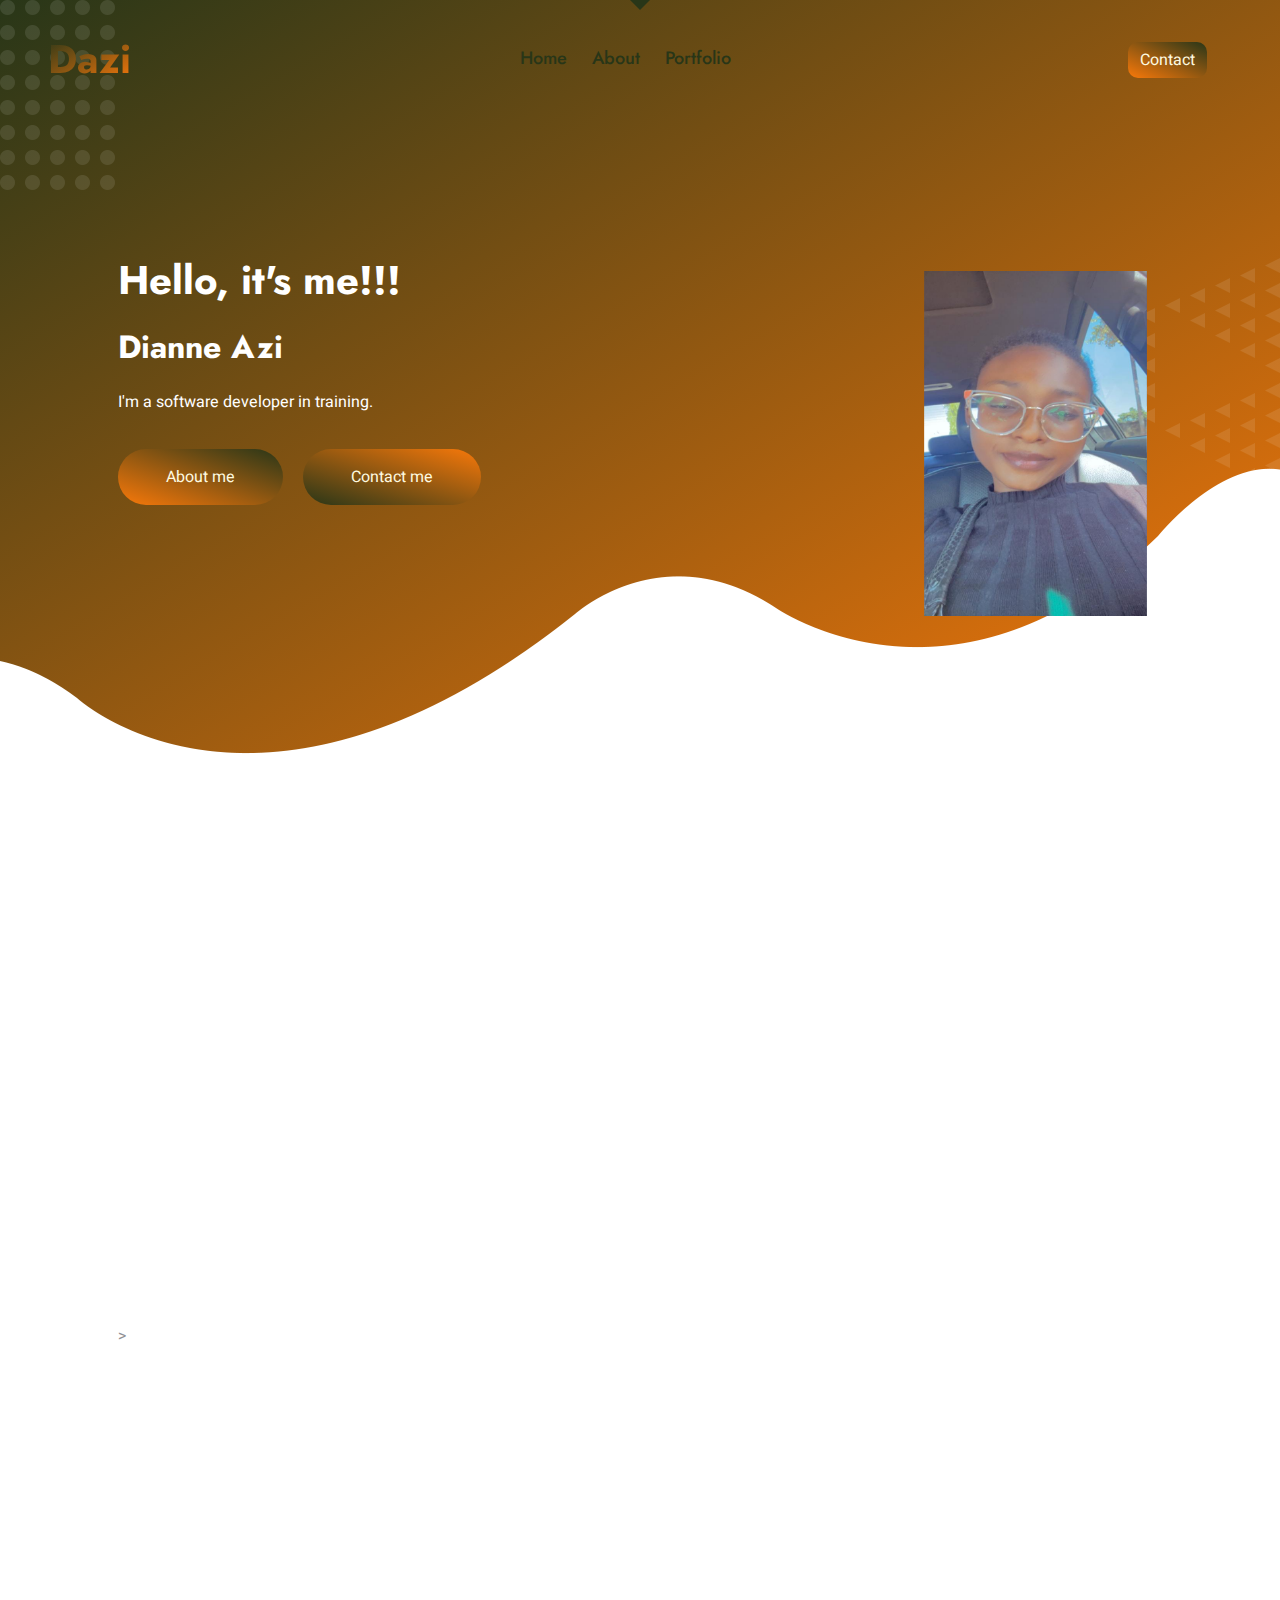
<file: index.html>
<!DOCTYPE html>
<html lang="en">
    <head>
        <meta charset="utf-8" />
        <title>Dazi - Mobile App HTML Template</title>
        <meta name="viewport" content="width=device-width, initial-scale=1.0" name="viewport" />
        <meta content="" name="keywords" />
        <meta content="" name="description" />

        <!-- Favicon -->
        <link href="img/favicon.ico" rel="icon" />

        <!-- Google Web Fonts -->
        <link rel="preconnect" href="https://fonts.googleapis.com" />
        <link rel="preconnect" href="https://fonts.gstatic.com" crossorigin />
        <link
            href="https://fonts.googleapis.com/css2?family=Heebo:wght@400;500&family=Jost:wght@500;600;700&display=swap"
            rel="stylesheet"
        />

        <!-- Icon Font Stylesheet -->
        <link
            href="https://cdnjs.cloudflare.com/ajax/libs/font-awesome/5.10.0/css/all.min.css"
            rel="stylesheet"
        />
        <link
            href="https://cdn.jsdelivr.net/npm/bootstrap-icons@1.4.1/font/bootstrap-icons.css"
            rel="stylesheet"
        />

        <!-- Libraries Stylesheet -->
        <link href="lib/animate/animate.min.css" rel="stylesheet" />
        <link
            href="lib/owlcarousel/assets/owl.carousel.min.css"
            rel="stylesheet"
        />

        <!-- Customized Bootstrap Stylesheet -->
        <link href="css/bootstrap.min.css" rel="stylesheet" />

        <!-- Template Stylesheet -->
        <link href="css/style.css" rel="stylesheet" />
    </head>

    <body data-bs-spy="scroll" data-bs-target=".navbar" data-bs-offset="51">
        <div class="container-xxl bg-white p-0">
            <!-- Spinner Start -->
            <div
                id="spinner"
                class="show bg-white position-fixed translate-middle w-100 vh-100 top-50 start-50 d-flex align-items-center justify-content-center"
            >
                <div
                    class="spinner-grow text-primary"
                    style="width: 3rem; height: 3rem"
                    role="status"
                >
                    <span class="sr-only">Loading...</span>
                </div>
            </div>
            <!-- Spinner End -->

            <!-- Navbar & Hero Start -->
            <div class="container-xxl position-relative p-0" id="home">
                <nav
                    class="navbar navbar-expand-lg navbar-light px-4 px-lg-5 py-3 py-lg-0"
                >
                    <a href="" class="navbar-brand p-0">
                        <h1 class="m-0">Dazi</h1>
                        <!-- <img src="img/logo.png" alt="Logo"> -->
                    </a>
                    <button
                        class="navbar-toggler"
                        type="button"
                        data-bs-toggle="collapse"
                        data-bs-target="#navbarCollapse"
                    >
                        <span class="fa fa-bars"></span>
                    </button>
                    <div class="collapse navbar-collapse" id="navbarCollapse">
                        <div class="navbar-nav mx-auto py-0">
                            <a href="#" class="nav-item nav-link active"
                                >Home</a
                            >
                            <a href="./about.html" class="nav-item nav-link"
                                >About</a
                            >

                            <a href="./portfolio.html" class="nav-item nav-link"
                                >Portfolio</a
                            >
                        </div>
                        <a
                            href="./contact.html"
                            class="btn btn-primary-gradient"
                            >Contact</a
                        >
                    </div>
                </nav>

                <div class="container-xxl bg-primary hero-header">
                    <div class="container px-lg-5">
                        <div class="row g-5">
                            <div class="col-lg-8 text-center text-lg-start">
                                <h1
                                    class="text-white mb-4 animated slideInDown"
                                >
                                    Hello, it's me!!!
                                  <h2 class="text-white mb-4 animated slideInDown"> Dianne Azi</h2>
                                </h1>

                                <p class="text-white pb-3 animated slideInDown">
                                    I'm a software developer in training.
                                </p>
                                <a
                                    href="about.html"
                                    class="btn btn-primary-gradient py-sm-3 px-4 px-sm-5 rounded-pill me-3 animated slideInLeft"
                                    >About me</a
                                >
                                <a
                                    href="contact.html"
                                    class="btn btn-secondary-gradient py-sm-3 px-4 px-sm-5 rounded-pill animated slideInRight"
                                    >Contact me</a
                                >
                            </div>
                            <div
                             class="col-lg-4 d-flex justify-content-center justify-content-lg-end wow fadeInUp"
                                data-wow-delay="0.1s"
                            >
                                <div class="owl-carousel screenshot-carousel">
                                    <img
                                        class="img-fluid"
                                        src="img/dian.jpg"
                                        alt=""
                                    />
                            </div>
                        </div>
                    </div>
                </div>
            </div>
            <!-- Navbar & Hero End -->

            <!-- Screenshot Start -->
            <div class="container-xxl py-5">
                <div class="container py-5 px-lg-5">
                    <div class="row g-5 align-items-center">
                        <div
                            class="col-lg-8 wow fadeInUp"
                            data-wow-delay="0.1s"
                        >
                            <h5 class="text-primary-gradient fw-medium">
                            
                            </h5>
                            <h1 class="mb-4">
                                User Friendly interface And Very easy portfolio to navigate
                            </h1>
                            <p class="mb-4">
                                Welcome to my world of beautiful designs and great ideas!!
                            </p>
                            <p>
                                <i
                                    class="fa fa-check text-primary-gradient me-3"
                                ></i
                                >Learning CSS
                            </p>
                            <p>
                                <i
                                    class="fa fa-check text-primary-gradient me-3"
                                ></i
                                >Learning HTML
                            </p>
                            <p class="mb-4">
                                <i
                                    class="fa fa-check text-primary-gradient me-3"
                                ></i
                                >Learning bootstrap
                            </p>
                            <a
                                href="about.html"
                                class="btn btn-primary-gradient py-sm-3 px-4 px-sm-5 rounded-pill mt-3"
                                >Read More</a
                            >
                        </div>
                        <div class="col-lg-4 d-flex justify-content-center justify-content-lg-end wow fadeInUp"
                            >

                </div>
        >
            </div>
            <!-- Screenshot End -->
             <!-- Footer Start -->
             <div
             class="container-fluid bg-primary text-light footer wow fadeIn"
             data-wow-delay="0.1s"
         >
             <div class="container py-5 px-lg-5">
                 <div class="row g-5">
                     <div class="col-md-12 col-lg-12">
                         <h4 class="text-white mb-4">Address</h4>
                         <div class="d-flex gap-4">
                             <p>
                                 <i class="fa fa-map-marker-alt me-3"></i>
                                 <a href="https://en.wikipedia.org/wiki/Jos_Plateau">Home</a>
                             </p>
                             <p>
                                 <i class="fa fa-phone-alt me-3"></i>
                                <a href="tel:+2348142491068.com">Tel</a>
                             </p>
                             <p>
                                 <i class="fa fa-envelope me-3"></i>
                                    <a
                                    href="mailto:dianneazi29@gmailcom">Email</a>
                             </p>
                         </div>

                         <div class="d-flex pt-2 gap-3">
                             <a
                             
                             class="btn btn-outline-light btn-social"
                             href="https://twitter.com/home"
                             ><i class="fab fa-twitter"></i
                         ></a>
                         <a
                             class="btn btn-outline-light btn-social"
                             href="https://web.facebook.com/profile.php?id=100006503431782"
                             ><i class="fab fa-facebook-f"></i
                         ></a>
                         <a
                             class="btn btn-outline-light btn-social"
                             href="https://www.instagram.com/"
                             ><i class="fab fa-instagram"></i
                         ></a>
                         <a
                         class="btn btn-outline-light btn-social"
                         href="https://github.com/dashboard"
                         ><i class="fab fa-github"></i
                             ></a>
                         </div>
                     </div>
                 </div>
             </div>
             <div class="container px-lg-5">
                 <div class="copyright">
                     <div class="row">
                         <div
                             class="col-md-6 text-center text-md-start mb-3 mb-md-0"
                            >
                             &copy;
                             <a class="border-bottom" href="#"
                                 >Hertechtrail cohort 7 project.</a
                             >

                             <!--/*** This template is free as long as you keep the footer author’s credit link/attribution link/backlink. If you'd like to use the template without the footer author’s credit link/attribution link/backlink, you can purchase the Credit Removal License from "https://htmlcodex.com/credit-removal". Thank you for your support. ***/-->
                             Designed By
                             <a
                                 class="border-bottom"
                                 href="https://htmlcodex.com"
                                 >dianne.</a
                             >
                             </div>
                         </div>
                     </div>
                 </div>
             </div>
         </div>
         <!-- Footer End -->


            <!-- Back to Top -->
            <a href="#" class="btn btn-lg btn-lg-square back-to-top pt-2"
                ><i class="bi bi-arrow-up text-white"></i
            ></a>
        </div>

        <!-- JavaScript Libraries -->
        <script src="https://code.jquery.com/jquery-3.4.1.min.js"></script>
        <script src="https://cdn.jsdelivr.net/npm/bootstrap@5.0.0/dist/js/bootstrap.bundle.min.js"></script>
        <script src="lib/wow/wow.min.js"></script>
        <script src="lib/easing/easing.min.js"></script>
        <script src="lib/waypoints/waypoints.min.js"></script>
        <script src="lib/counterup/counterup.min.js"></script>
        <script src="lib/owlcarousel/owl.carousel.min.js"></script>

        <!-- Template Javascript -->
        <script src="js/main.js"></script>
    </body>
</html>
</file>
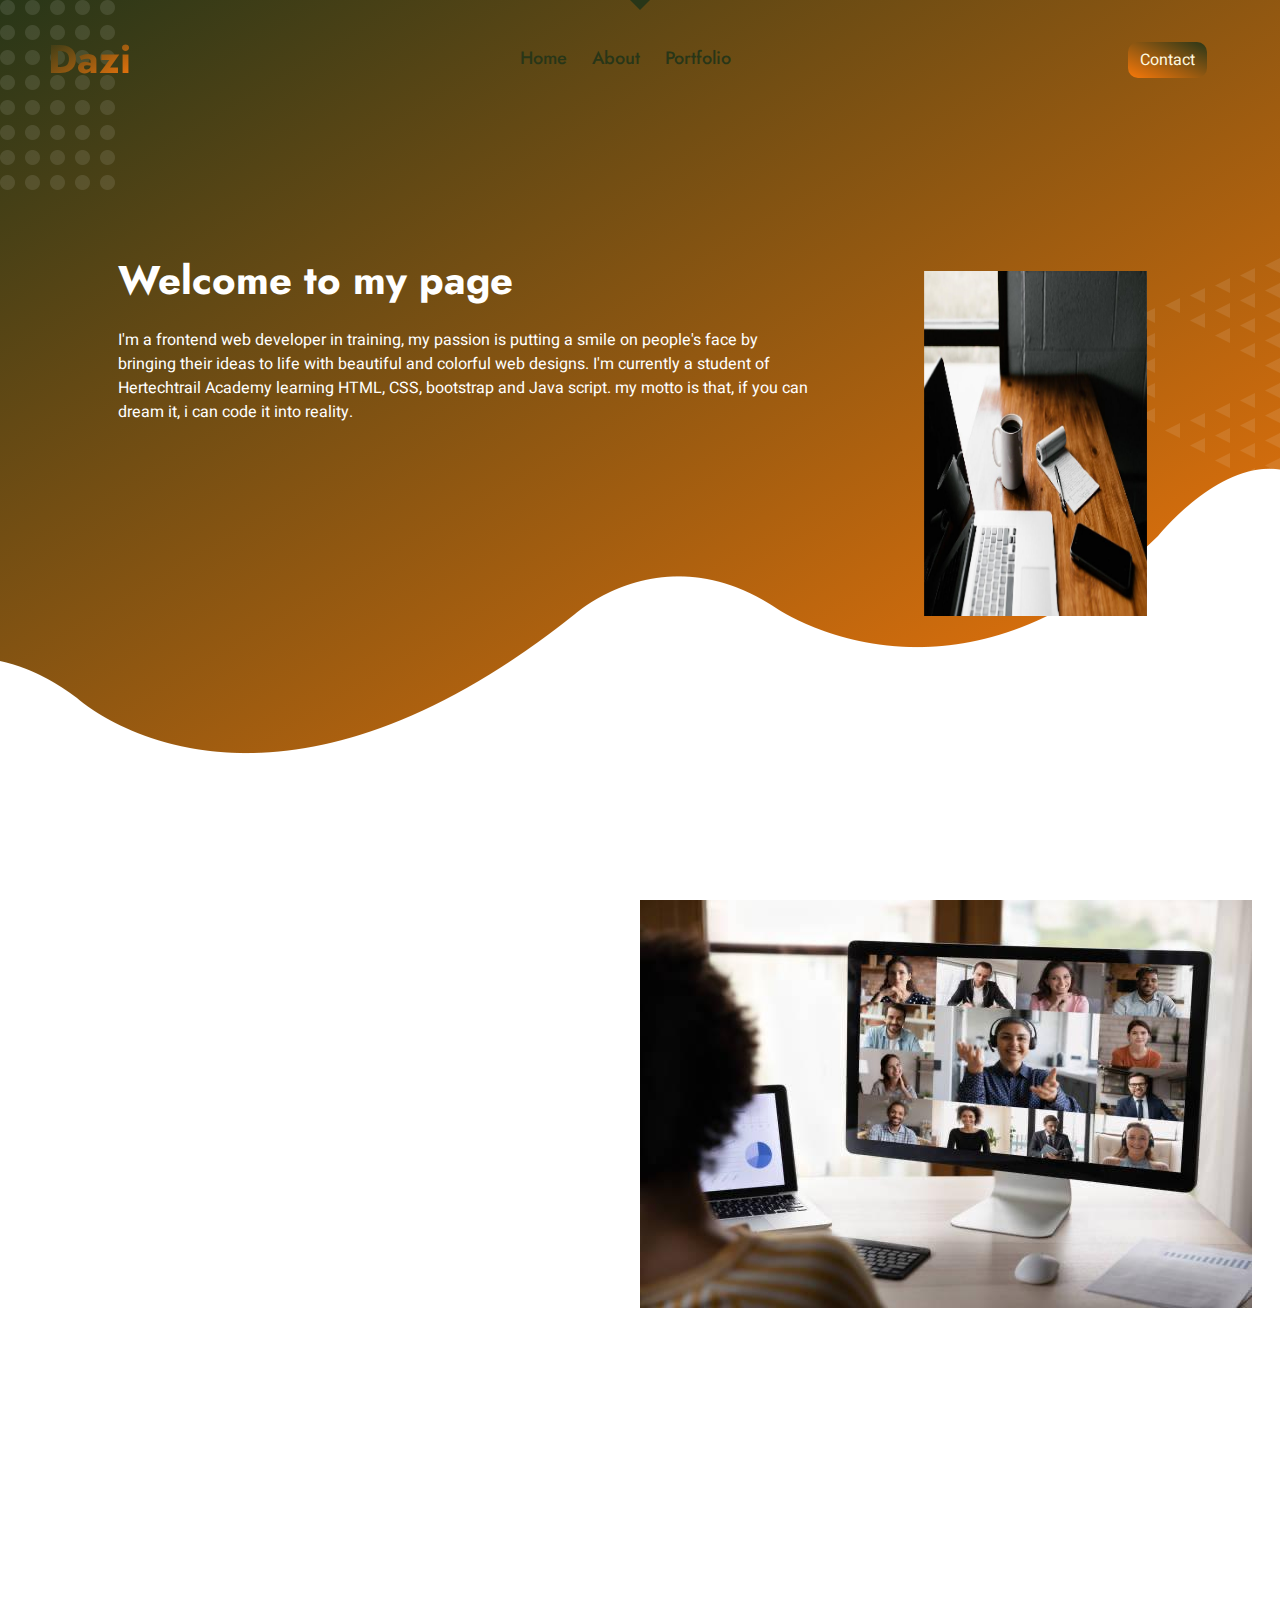
<file: about.html>
<!DOCTYPE html>
<html lang="en">
    <head>
        <meta charset="utf-8" />
        <title>Dazi - Mobile App HTML Template</title>
        <meta content="width=device-width, initial-scale=1.0" name="viewport" />
        <meta content="" name="keywords" />
        <meta content="" name="description" />

        <!-- Favicon -->
        <link href="img/favicon.ico" rel="icon" />

        <!-- Google Web Fonts -->
        <link rel="preconnect" href="https://fonts.googleapis.com" />
        <link rel="preconnect" href="https://fonts.gstatic.com" crossorigin />
        <link
            href="https://fonts.googleapis.com/css2?family=Heebo:wght@400;500&family=Jost:wght@500;600;700&display=swap"
            rel="stylesheet"
        />

        <!-- Icon Font Stylesheet -->
        <link
            href="https://cdnjs.cloudflare.com/ajax/libs/font-awesome/5.10.0/css/all.min.css"
            rel="stylesheet"
        />
        <link
            href="https://cdn.jsdelivr.net/npm/bootstrap-icons@1.4.1/font/bootstrap-icons.css"
            rel="stylesheet"
        />

        <!-- Libraries Stylesheet -->
        <link href="lib/animate/animate.min.css" rel="stylesheet" />
        <link
            href="lib/owlcarousel/assets/owl.carousel.min.css"
            rel="stylesheet"
        />

        <!-- Customized Bootstrap Stylesheet -->
        <link href="css/bootstrap.min.css" rel="stylesheet" />

        <!-- Template Stylesheet -->
        <link href="css/style.css" rel="stylesheet" />
    </head>

    <body data-bs-spy="scroll" data-bs-target=".navbar" data-bs-offset="51">
        <div class="container-xxl bg-white p-0">
            <!-- Spinner Start -->
            <div
                id="spinner"
                class="show bg-white position-fixed translate-middle w-100 vh-100 top-50 start-50 d-flex align-items-center justify-content-center"
            >
                <div
                    class="spinner-grow text-primary"
                    style="width: 3rem; height: 3rem"
                    role="status"
                >
                    <span class="sr-only">Loading...</span>
                </div>
            </div>
            <!-- Spinner End -->

            <!-- Navbar & Hero Start -->
            <div class="container-xxl position-relative p-0" id="home">
                <nav
                    class="navbar navbar-expand-lg navbar-light px-4 px-lg-5 py-3 py-lg-0"
                >
                    <a href="" class="navbar-brand p-0">
                        <h1 class="m-0">Dazi</h1>
                        <!-- <img src="img/logo.png" alt="Logo"> -->
                    </a>
                    <button
                        class="navbar-toggler"
                        type="button"
                        data-bs-toggle="collapse"
                        data-bs-target="#navbarCollapse"
                    >
                        <span class="fa fa-bars"></span>
                    </button>
                    <div class="collapse navbar-collapse" id="navbarCollapse">
                        <div class="navbar-nav mx-auto py-0">
                            <a href="index.html" class="nav-item nav-link"
                                >Home</a
                            >
                            <a href="#" class="nav-item nav-link active"
                                >About</a
                            >

                            <a href="./portfolio.html" class="nav-item nav-link"
                                >Portfolio</a
                            >
                        </div>
                        <a
                            href="./contact.html"
                            class="btn btn-primary-gradient"
                            >Contact</a
                        >
                    </div>
                </nav>

                <div class="container-xxl bg-primary hero-header">
                    <div class="container px-lg-5">
                        <div class="row g-5">
                            <div class="col-lg-8 text-center text-lg-start">
                                <h1
                                    class="text-white mb-4 animated slideInDown"
                                >
                                    Welcome to my page
                                </h1>
                                <p class="text-white pb-3 animated slideInDown">
                                    I'm a frontend web developer in training, 
                                    my passion is putting a smile on people's 
                                    face by bringing their ideas to life with beautiful and colorful 
                                    web designs. I'm currently a student of Hertechtrail Academy learning HTML, CSS, bootstrap and Java script.
                                    my motto is that, if you can dream it, i can code it into reality.
                                </p>
                            </div>
                            <div
                                class="col-lg-4 d-flex justify-content-center justify-content-lg-end wow fadeInUp"
                                data-wow-delay="0.3s"
                            >
                                <div class="owl-carousel screenshot-carousel">
                                    <img
                                        class="img-fluid"
                                        src="img/App Image 5.png"
                                        alt=""
                                    />
                                </div>
                            </div>
                        </div>
                    </div>
                </div>
            </div>
            <!-- Navbar & Hero End -->

            <!-- About Start -->
            <div class="container-xxl py-5" id="about">
                <div class="">
                    <div class="row g-5 align-items-center">
                        <div
                            class="col-lg-6 wow fadeInUp"
                            data-wow-delay="0.1s"
                        >
                            <h5 class="text-primary-gradient fw-medium">
                                About Me
                            </h5>
                            <h1 class="mb-4">#1 web developer</h1>
                            <p class="mb-4">
                                I plan on becoming one of the best web developers
                                in the world. So here's me on the jorney of learning and 
                                training to make that a reality.Thanks to hertechtrail for 
                                providing me with this opporturning of taking the steps
                                to make my dream a reality. I hope you don't just 
                                stick with me but also ejnoy this ride.
                            </p>
                            <div class="row g-4 mb-4">
                                <div
                                    class="col-sm-6 wow fadeIn"
                                    data-wow-delay="0.5s"
                                >
                                    <div class="d-flex">
                                        <i
                                            class="fa fa-cogs fa-2x text-primary-gradient flex-shrink-0 mt-1"
                                        ></i>
                                        <div class="ms-3">
                                            <h2
                                                class="mb-0"
                                                data-toggle="counter-up"
                                            >
                                                80
                                            </h2>
                                            <p
                                                class="text-primary-gradient mb-0"
                                            >
                                                Days in Hertechtrail
                                            </p>
                                        </div>
                                    </div>
                                </div>
                                <div
                                    class="col-sm-6 wow fadeIn"
                                    data-wow-delay="0.7s"
                                >
                                    <div class="d-flex">
                                        <i
                                            class="fa fa-comments fa-2x text-secondary-gradient flex-shrink-0 mt-1"
                                        ></i>
                                        <div class="ms-3">
                                            <h2
                                                class="mb-0"
                                                data-toggle="counter-up"
                                            >
                                                65
                                            </h2>
                                            <p
                                                class="text-secondary-gradient mb-0"
                                            >
                                                Learning Progress
                                            </p>
                                        </div>
                                    </div>
                                </div>
                            </div>
                            <a
                                href=""
                                class="btn btn-primary-gradient py-sm-3 px-4 px-sm-5 rounded-pill mt-3"
                                >Read More</a
                            >
                        </div>
                        <div class="col-lg-6">
                            <img
                                class="img-fluid wow fadeInUp"
                                data-wow-delay="0.5s"
                                src="img/App Image 2.jpg"
                            />
                        </div>
                    </div>
                </div>
            </div>
            <!-- About End -->

            <!-- Pricing Start -->
            <div class="container-xxl py-5" id="pricing">
                <div class="container py-5 px-lg-5">
                    <div class="text-center wow fadeInUp" data-wow-delay="0.1s">
                        <h5 class="text-primary-gradient fw-medium">
                            My skills
                        </h5>
                        <h1 class="mb-5">My skills currently includes everything mentioned below.</h1>
                    </div>
                    <div
                        class="tab-class text-center pricing wow fadeInUp"
                        data-wow-delay="0.1s"
                    >
                        <div class="tab-content text-start">
                            <div
                                id="tab-1"
                                class="tab-pane fade show p-0 active"
                            >
                                <div class="row g-4">
                                    <div class="col-lg-4">
                                        <div class="bg-light rounded">
                                            <div class="border-bottom p-4 mb-4">
                                                <h4
                                                    class="text-primary-gradient mb-1"
                                                >
                                                 Programming Language
                                                </h4>
                                                <span
                                                    >Fundamental for web development,
                                                    used for structuring content to 
                                                    produce various output </span
                                                >
                                            </div>
                                            <div class="p-4 pt-0">
                                                <h1 class="mb-3">
                                                    <small
                                                        class="align-top"
                                                        style="
                                                            font-size: 30px;
                                                            line-height: 50px;
                                                        "
                                                        >65</small
                                                    >%<small
                                                        class="align-bottom"
                                                        style="
                                                            font-size: 20px;
                                                            line-height: 45px;
                                                        "
                                                        >/ Level</small
                                                    >
                                                </h1>
                                                <div
                                                    class="d-flex justify-content-between mb-3"
                                                >
                                                    <span>HTML5</span
                                                    ><i
                                                        class="fa fa-check text-primary-gradient pt-1"
                                                    ></i>
                                                </div>
                                                <div
                                                    class="d-flex justify-content-between mb-3"
                                                >
                                                    <span>Bootstrap v5</span
                                                    ><i
                                                        class="fa fa-check text-primary-gradient pt-1"
                                                    ></i>
                                                </div>
                                                <div
                                                    class="d-flex justify-content-between mb-3"
                                                >
                                                    <span
                                                        >Java Script</span
                                                    ><i
                                                        class="fa fa-check text-primary-gradient pt-1"
                                                    ></i>
                                                </div>
                                                <div
                                                    class="d-flex justify-content-between mb-2"
                                                >
                                                    <span
                                                        >CSS3</span
                                                    ><i
                                                        class="fa fa-check text-primary-gradient pt-1"
                                                    ></i>
                                                </div>
                                                <a
                                                    href=""
                                                    class="btn btn-primary-gradient rounded-pill py-2 px-4 mt-4"
                                                    >Get Started</a
                                                >
                                            </div>
                                        </div>
                                    </div>
                                    <div class="col-lg-4">
                                        <div class="bg-light rounded border">
                                            <div class="border-bottom p-4 mb-4">
                                                <h4
                                                    class="text-primary-gradient mb-1"
                                                >
                                                    Version Control/Git
                                                </h4>
                                                <span
                                                    >Enabling collaboration between teams,
                                                    tracks changes, and helps in managing
                                                     and organizing code</span
                                                >
                                            </div>
                                            <div class="p-4 pt-0">
                                                <h1 class="mb-3">
                                                    <small
                                                        class="align-top"
                                                        style="
                                                            font-size: 30px;
                                                            line-height: 50px;
                                                        "
                                                        >65</small
                                                    >%<small
                                                        class="align-bottom"
                                                        style="
                                                            font-size: 20px;
                                                            line-height: 45px;
                                                        "
                                                        >/ Level</small
                                                    >
                                                </h1>
                                                <div
                                                    class="d-flex justify-content-between mb-3"
                                                >
                                                    <span> Remote Repositories</span
                                                    ><i
                                                        class="fa fa-check text-primary-gradient pt-1"
                                                    ></i>
                                                </div>
                                                <div
                                                    class="d-flex justify-content-between mb-3"
                                                >
                                                    <span> History Tracking </span
                                                    ><i
                                                        class="fa fa-check text-primary-gradient pt-1"
                                                    ></i>
                                                </div>
                                                <div
                                                    class="d-flex justify-content-between mb-3"
                                                >
                                                    <span
                                                        >collaboration</span
                                                    ><i
                                                        class="fa fa-check text-primary-gradient pt-1"
                                                    ></i>
                                                </div>
                                                <div
                                                    class="d-flex justify-content-between mb-2"
                                                >
                                                    <span
                                                        >Branches
                                                        and Experimentation</span
                                                    ><i
                                                        class="fa fa-check text-primary-gradient pt-1"
                                                    ></i>
                                                </div>
                                                <a
                                                    href=""
                                                    class="btn btn-secondary-gradient rounded-pill py-2 px-4 mt-4"
                                                    >Get Started</a
                                                >
                                            </div>
                                        </div>
                                    </div>
                                    <div class="col-lg-4">
                                        <div class="bg-light rounded">
                                            <div class="border-bottom p-4 mb-4">
                                                <h4
                                                    class="text-primary-gradient mb-1"
                                                >
                                                Responsive Design
                                                </h4>
                                                <span
                                                    >An approach to web designs that ensures
                                                     creating Responsive designs to provide 
                                                     an optimal user experience regardless of the device used</span
                                                >
                                            </div>
                                            <div class="p-4 pt-0">
                                                <h1 class="mb-3">
                                                    <small
                                                        class="align-top"
                                                        style="
                                                            font-size: 30px;
                                                            line-height: 50px;
                                                        "
                                                        >65</small
                                                    >%<small
                                                        class="align-bottom"
                                                        style="
                                                            font-size: 20px;
                                                            line-height: 45px;
                                                        "
                                                        >/ Level</small
                                                    >
                                                </h1>
                                                <div
                                                    class="d-flex justify-content-between mb-3"
                                                >
                                                    <span> Flexible Images and Media </span
                                                    ><i
                                                        class="fa fa-check text-primary-gradient pt-1"
                                                    ></i>
                                                </div>
                                                <div
                                                    class="d-flex justify-content-between mb-3"
                                                >
                                                    <span>Media Queries</span
                                                    ><i
                                                        class="fa fa-check text-primary-gradient pt-1"
                                                    ></i>
                                                </div>
                                                <div
                                                    class="d-flex justify-content-between mb-3"
                                                >
                                                    <span
                                                        >Fluid Grid Layout</span
                                                    ><i
                                                        class="fa fa-check text-primary-gradient pt-1"
                                                    ></i>
                                                </div>
                                                <div
                                                    class="d-flex justify-content-between mb-2"
                                                >
                                                    <span
                                                        >Cross-browser
                                                        Support</span
                                                    ><i
                                                        class="fa fa-check text-primary-gradient pt-1"
                                                    ></i>
                                                </div>
                                                <a
                                                    href=""
                                                    class="btn btn-primary-gradient rounded-pill py-2 px-4 mt-4"
                                                    >Get Started</a
                                                >
                                            </div>
                                        </div>
                                    </div>
                                </div>
                            </div>
            <!-- Pricing Start -->  

 <!-- Footer Start -->
 <div
 class="container-fluid bg-primary text-light footer wow fadeIn"
 data-wow-delay="0.1s"
>
 <div class="container py-5 px-lg-5">
     <div class="row g-5">
         <div class="col-md-12 col-lg-12">
             <h4 class="text-white mb-4">Address</h4>
             <div class="d-flex gap-4">
                 <p>
                     <i class="fa fa-map-marker-alt me-3"></i>
                     <a href="https://en.wikipedia.org/wiki/Jos_Plateau">Home</a>
                 </p>
                 <p>
                     <i class="fa fa-phone-alt me-3"></i>
                    <a href="tel:+2348142491068.com">Tel</a>
                 </p>
                 <p>
                     <i class="fa fa-envelope me-3"></i>
                        <a
                        href="mailto:dianneazi29@gmailcom">Email</a>
                 </p>
             </div>

             <div class="d-flex pt-2 gap-3">
                 <a
                 
                 class="btn btn-outline-light btn-social"
                 href="https://twitter.com/home"
                 ><i class="fab fa-twitter"></i
             ></a>
             <a
                 class="btn btn-outline-light btn-social"
                 href="https://web.facebook.com/profile.php?id=100006503431782"
                 ><i class="fab fa-facebook-f"></i
             ></a>
             <a
                 class="btn btn-outline-light btn-social"
                 href="https://www.instagram.com/"
                 ><i class="fab fa-instagram"></i
             ></a>
             <a
             class="btn btn-outline-light btn-social"
             href="https://github.com/dashboard"
             ><i class="fab fa-github"></i
                 ></a>
             </div>
         </div>
     </div>
 </div>
 <div class="container px-lg-5">
     <div class="copyright">
         <div class="row">
             <div
                 class="col-md-6 text-center text-md-start mb-3 mb-md-0"
             >
                 &copy;
                 <a class="border-bottom" href="#"
                     >Hertechtrail cohort 7 project.</a
                 >

                 <!--/*** This template is free as long as you keep the footer author’s credit link/attribution link/backlink. If you'd like to use the template without the footer author’s credit link/attribution link/backlink, you can purchase the Credit Removal License from "https://htmlcodex.com/credit-removal". Thank you for your support. ***/-->
                 Designed By
                 <a
                     class="border-bottom"
                     href="https://htmlcodex.com"
                     >dianne.</a
                 >

                 </div>
             </div>
         </div>
     </div>
 </div>
</div>
<!-- Footer End -->


            <!-- Back to Top -->
            <a href="#" class="btn btn-lg btn-lg-square back-to-top pt-2"
                ><i class="bi bi-arrow-up text-white"></i
            ></a>
        </div>

        <!-- JavaScript Libraries -->
        <script src="https://code.jquery.com/jquery-3.4.1.min.js"></script>
        <script src="https://cdn.jsdelivr.net/npm/bootstrap@5.0.0/dist/js/bootstrap.bundle.min.js"></script>
        <script src="lib/wow/wow.min.js"></script>
        <script src="lib/easing/easing.min.js"></script>
        <script src="lib/waypoints/waypoints.min.js"></script>
        <script src="lib/counterup/counterup.min.js"></script>
        <script src="lib/owlcarousel/owl.carousel.min.js"></script>

        <!-- Template Javascript -->
        <script src="js/main.js"></script>
    </body>
</html>
</file>
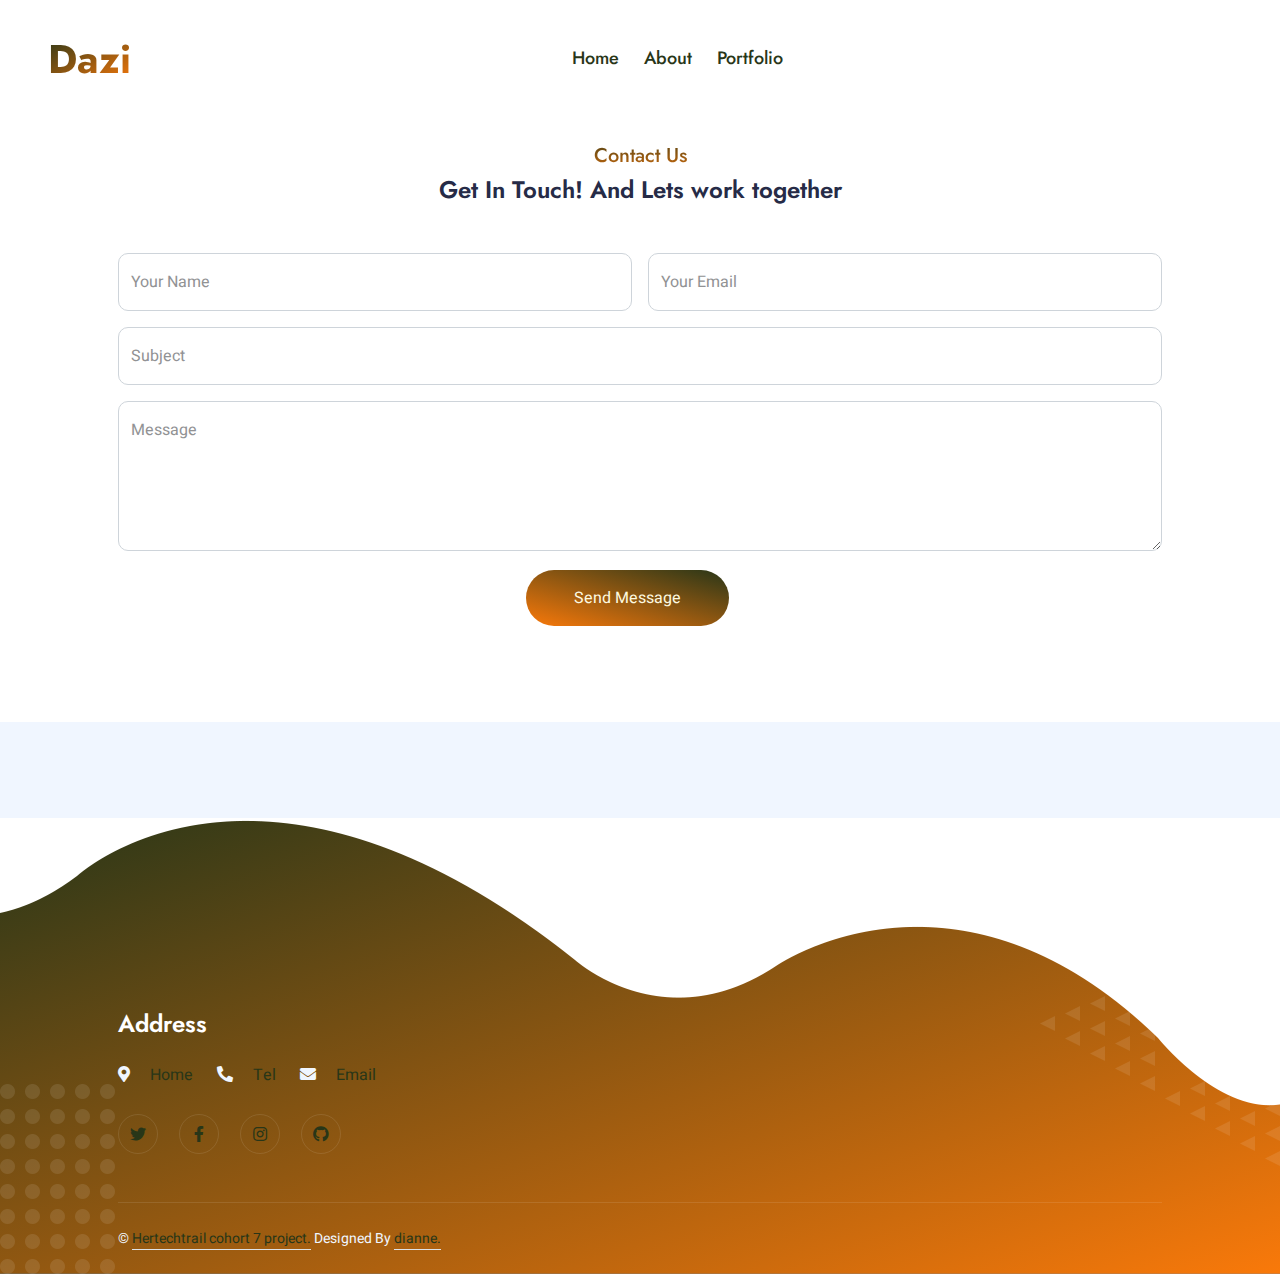
<file: contact.html>
<!DOCTYPE html>
<html lang="en">
    <head>
        <meta charset="utf-8" />
        <title>Dazi - Mobile App HTML Template</title>
        <meta content="width=device-width, initial-scale=1.0" name="viewport" />
        <meta content="" name="keywords" />
        <meta content="" name="description" />

        <!-- Favicon -->
        <link href="img/favicon.ico" rel="icon" />

        <!-- Google Web Fonts -->
        <link rel="preconnect" href="https://fonts.googleapis.com" />
        <link rel="preconnect" href="https://fonts.gstatic.com" crossorigin />
        <link
            href="https://fonts.googleapis.com/css2?family=Heebo:wght@400;500&family=Jost:wght@500;600;700&display=swap"
            rel="stylesheet"
        />

        <!-- Icon Font Stylesheet -->
        <link
            href="https://cdnjs.cloudflare.com/ajax/libs/font-awesome/5.10.0/css/all.min.css"
            rel="stylesheet"
        />
        <link
            href="https://cdn.jsdelivr.net/npm/bootstrap-icons@1.4.1/font/bootstrap-icons.css"
            rel="stylesheet"
        />

        <!-- Libraries Stylesheet -->
        <link href="lib/animate/animate.min.css" rel="stylesheet" />
        <link
            href="lib/owlcarousel/assets/owl.carousel.min.css"
            rel="stylesheet"
        />

        <!-- Customized Bootstrap Stylesheet -->
        <link href="css/bootstrap.min.css" rel="stylesheet" />

        <!-- Template Stylesheet -->
        <link href="css/style.css" rel="stylesheet" />
        <link href="./css/contact.css" rel="stylesheet" />
    </head>

    <body data-bs-spy="scroll" data-bs-target=".navbar" data-bs-offset="51">
        <div class="container-xxl bg-white p-0">
            <!-- Spinner Start -->
            <div
                id="spinner"
                class="show bg-white position-fixed translate-middle w-100 vh-100 top-50 start-50 d-flex align-items-center justify-content-center"
            >
                <div
                    class="spinner-grow text-primary"
                    style="width: 3rem; height: 3rem"
                    role="status"
                >
                    <span class="sr-only">Loading...</span>
                </div>
            </div>
            <!-- Spinner End -->

            <!-- Navbar & Hero Start -->
            <div class="container-xxl position-relative p-0" id="home">
                <nav
                    class="navbar navbar-expand-lg navbar-light px-4 px-lg-5 py-3 py-lg-0"
                >
                    <a href="" class="navbar-brand p-0">
                        <h1 class="m-0">Dazi</h1>
                        <!-- <img src="img/logo.png" alt="Logo"> -->
                    </a>
                    <button
                        class="navbar-toggler"
                        type="button"
                        data-bs-toggle="collapse"
                        data-bs-target="#navbarCollapse"
                    >
                        <span class="fa fa-bars"></span>
                    </button>
                    <div class="collapse navbar-collapse" id="navbarCollapse">
                        <div class="navbar-nav mx-auto py-0">
                            <a href="index.html" class="nav-item nav-link"
                                >Home</a
                            >
                            <a href="./about.html" class="nav-item nav-link"
                                >About</a
                            >

                            <a href="./portfolio.html" class="nav-item nav-link"
                                >Portfolio</a
                            >
                        
                    </div>
                </nav>
            </div>
            <!-- Navbar & Hero End -->

            <!-- Contact Start -->
            <div class="container-xxl py-5" id="contact">
                <div class="container py-5 px-lg-5">
                    <div class="text-center wow fadeInUp" data-wow-delay="0.1s">
                        <h5 class="text-primary-gradient fw-medium mt-5">
                            Contact Us
                        </h5>
                        <h4 class="mb-5">Get In Touch! And Lets work together</h4>
                        <p></p>
                    </div>
                                <form>
                                    <div class="row g-3">
                                        <div class="col-md-6">
                                            <div class="form-floating">
                                                <input
                                                    type="text"
                                                    class="form-control"
                                                    id="name"
                                                    placeholder="Your Name"
                                                />
                                                <label for="name"
                                                    >Your Name</label
                                                >
                                            </div>
                                        </div>
                                        <div class="col-md-6">
                                            <div class="form-floating">
                                                <input
                                                    type="email"
                                                    class="form-control"
                                                    id="email"
                                                    placeholder="Your Email"
                                                />
                                                <label for="email"
                                                    >Your Email</label
                                                >
                                            </div>
                                        </div>
                                        <div class="col-12">
                                            <div class="form-floating">
                                                <input
                                                    type="text"
                                                    class="form-control"
                                                    id="subject"
                                                    placeholder="Subject"
                                                />
                                                <label for="subject"
                                                    >Subject</label
                                                >
                                            </div>
                                        </div>
                                        <div class="col-12">
                                            <div class="form-floating">
                                                <textarea
                                                    class="form-control"
                                                    placeholder="Leave a message here"
                                                    id="message"
                                                    style="height: 150px"
                                                ></textarea>
                                                <label for="message"
                                                    >Message</label
                                                >
                                            </div>
                                        </div>
                                        <div class="col-12 text-center">
                                            <button
                                                class="btn btn-primary-gradient rounded-pill py-3 px-5"
                                                href="mailto:dianneazi29@gmailcom"
                                                type="submit"
                                                
                                                type="submit"
                                            >
                                                Send Message
                                            </button>
                                        </div>
                                    </div>
                                </form>
                            </div>
                        </div>
                    </div>
                </div>
            </div>
            <!-- Contact End -->
             <!-- Footer Start -->
             <div
             class="container-fluid bg-primary text-light footer wow fadeIn"
             data-wow-delay="0.1s"
         >
             <div class="container py-5 px-lg-5">
                 <div class="row g-5">
                     <div class="col-md-12 col-lg-12">
                         <h4 class="text-white mb-4">Address</h4>
                         <div class="d-flex gap-4">
                             <p>
                                 <i class="fa fa-map-marker-alt me-3"></i>
                                 <a href="https://en.wikipedia.org/wiki/Jos_Plateau">Home</a>
                             </p>
                             <p>
                                 <i class="fa fa-phone-alt me-3"></i>
                                <a href="tel:+2348142491068.com">Tel</a>
                             </p>
                             <p>
                                 <i class="fa fa-envelope me-3"></i>
                                    <a
                                    href="mailto:dianneazi29@gmailcom">Email</a>
                             </p>
                         </div>

                         <div class="d-flex pt-2 gap-3">
                             <a
                             
                             class="btn btn-outline-light btn-social"
                             href="https://twitter.com/home"
                             ><i class="fab fa-twitter"></i
                         ></a>
                         <a
                             class="btn btn-outline-light btn-social"
                             href="https://web.facebook.com/profile.php?id=100006503431782"
                             ><i class="fab fa-facebook-f"></i
                         ></a>
                         <a
                             class="btn btn-outline-light btn-social"
                             href="https://www.instagram.com/"
                             ><i class="fab fa-instagram"></i
                         ></a>
                         <a
                         class="btn btn-outline-light btn-social"
                         href="https://github.com/dashboard"
                         ><i class="fab fa-github"></i
                             ></a>
                         </div>
                     </div>
                 </div>
             </div>
             <div class="container px-lg-5">
                 <div class="copyright">
                     <div class="row">
                         <div
                             class="col-md-6 text-center text-md-start mb-3 mb-md-0"
                            >
                             &copy;
                             <a class="border-bottom" href="#"
                                 >Hertechtrail cohort 7 project.</a
                             >

                             <!--/*** This template is free as long as you keep the footer author’s credit link/attribution link/backlink. If you'd like to use the template without the footer author’s credit link/attribution link/backlink, you can purchase the Credit Removal License from "https://htmlcodex.com/credit-removal". Thank you for your support. ***/-->
                             Designed By
                             <a
                                 class="border-bottom"
                                 href="https://htmlcodex.com"
                                 >dianne.</a
                             >
                             </div>
                         </div>
                     </div>
                 </div>
             </div>
         </div>
         <!-- Footer End -->

            
            <!-- Back to Top -->
            <a href="#" class="btn btn-lg btn-lg-square back-to-top pt-2"
                ><i class="bi bi-arrow-up text-white"></i
            ></a>
        </div>

        <!-- JavaScript Libraries -->
        <script src="https://code.jquery.com/jquery-3.4.1.min.js"></script>
        <script src="https://cdn.jsdelivr.net/npm/bootstrap@5.0.0/dist/js/bootstrap.bundle.min.js"></script>
        <script src="lib/wow/wow.min.js"></script>
        <script src="lib/easing/easing.min.js"></script>
        <script src="lib/waypoints/waypoints.min.js"></script>
        <script src="lib/counterup/counterup.min.js"></script>
        <script src="lib/owlcarousel/owl.carousel.min.js"></script>

        <!-- Template Javascript -->
        <script src="js/main.js"></script>
    </body>
</html>
</file>
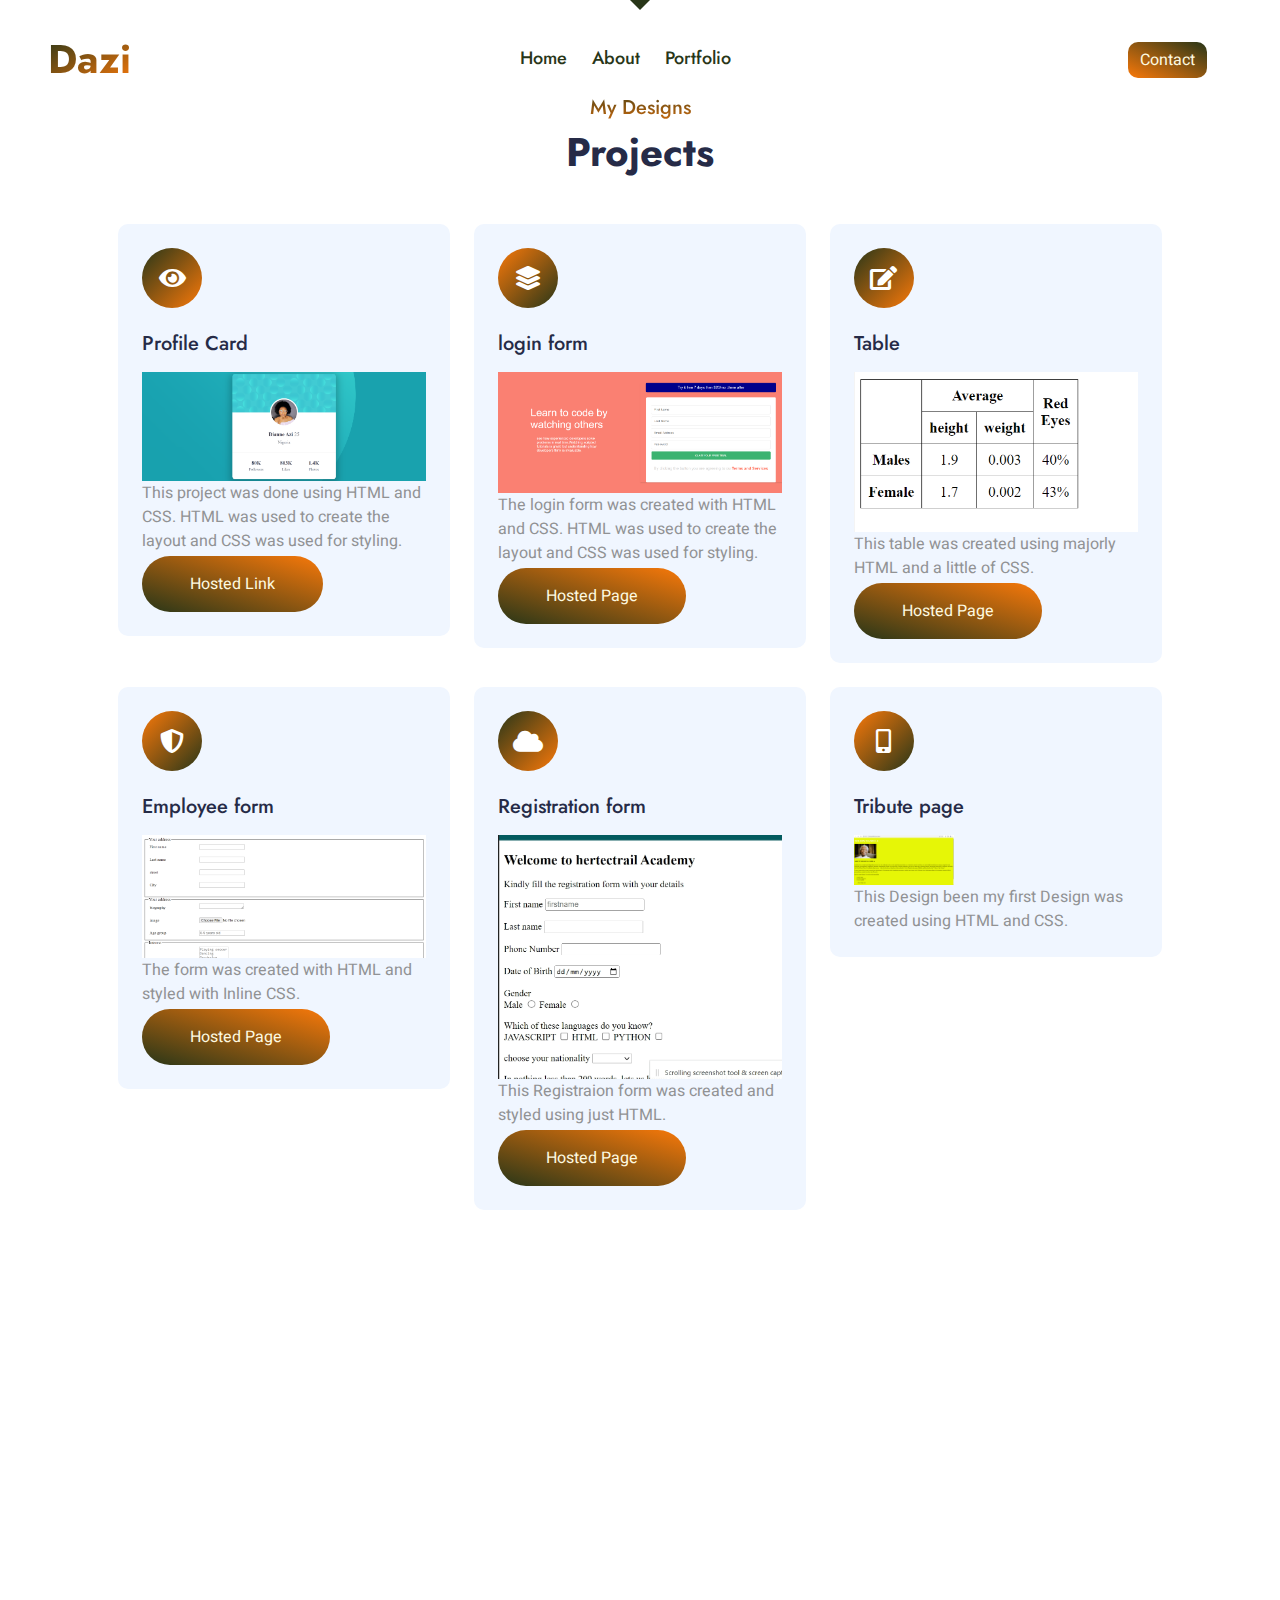
<file: portfolio.html>
<!DOCTYPE html>
<html lang="en">
    <head>
        <meta charset="utf-8" />
        <title>Dazi - Mobile App HTML Template</title>
        <meta content="width=device-width, initial-scale=1.0" name="viewport" />
        <meta content="" name="keywords" />
        <meta content="" name="description" />

        <!-- Favicon -->
        <link href="img/favicon.ico" rel="icon" />

        <!-- Google Web Fonts -->
        <link rel="preconnect" href="https://fonts.googleapis.com" />
        <link rel="preconnect" href="https://fonts.gstatic.com" crossorigin />
        <link
            href="https://fonts.googleapis.com/css2?family=Heebo:wght@400;500&family=Jost:wght@500;600;700&display=swap"
            rel="stylesheet"
        />

        <!-- Icon Font Stylesheet -->
        <link
            href="https://cdnjs.cloudflare.com/ajax/libs/font-awesome/5.10.0/css/all.min.css"
            rel="stylesheet"
        />
        <link
            href="https://cdn.jsdelivr.net/npm/bootstrap-icons@1.4.1/font/bootstrap-icons.css"
            rel="stylesheet"
        />

        <!-- Libraries Stylesheet -->
        <link href="lib/animate/animate.min.css" rel="stylesheet" />
        <link
            href="lib/owlcarousel/assets/owl.carousel.min.css"
            rel="stylesheet"
        />

        <!-- Customized Bootstrap Stylesheet -->
        <link href="css/bootstrap.min.css" rel="stylesheet" />

        <!-- Template Stylesheet -->
        <link href="css/style.css" rel="stylesheet" />
    </head>

    <body data-bs-spy="scroll" data-bs-target=".navbar" data-bs-offset="51">
        <div class="container-xxl bg-white p-0">
            <!-- Spinner Start -->
            <div
                id="spinner"
                class="show bg-white position-fixed translate-middle w-100 vh-100 top-50 start-50 d-flex align-items-center justify-content-center"
            >
                <div
                    class="spinner-grow text-primary"
                    style="width: 3rem; height: 3rem"
                    role="status"
                >
                    <span class="sr-only">Loading...</span>
                </div>
            </div>
            <!-- Spinner End -->

            <!-- Navbar & Hero Start -->
            <div class="container-xxl position-relative p-0" id="home">
                <nav
                    class="navbar navbar-expand-lg navbar-light px-4 px-lg-5 py-3 py-lg-0"
                >
                    <a href="" class="navbar-brand p-0">
                        <h1 class="m-0">Dazi</h1>
                        <!-- <img src="img/logo.png" alt="Logo"> -->
                    </a>
                    <button
                        class="navbar-toggler"
                        type="button"
                        data-bs-toggle="collapse"
                        data-bs-target="#navbarCollapse"
                    >
                        <span class="fa fa-bars"></span>
                    </button>
                    <div class="collapse navbar-collapse" id="navbarCollapse">
                        <div class="navbar-nav mx-auto py-0">
                            <a href="index.html" class="nav-item nav-link"
                                >Home</a
                            >
                            <a href="./about.html" class="nav-item nav-link"
                                >About</a
                            >

                            <a href="#" class="nav-item nav-link active"
                                >Portfolio</a
                            >
                        </div>
                        <a
                            href="./contact.html"
                            class="btn btn-primary-gradient"
                            >Contact</a
                        >
                    </div>
                </nav>
            </div>
            <!-- Navbar & Hero End -->

             <!-- Features Start -->
            <div class="container-xxl py-5" id="feature">
                <div class="container py-5 px-lg-5">
                    <div class="text-center wow fadeInUp" data-wow-delay="0.1s">
                        <h5 class="text-primary-gradient fw-medium">
                            My Designs
                        </h5>
                        <h1 class="mb-5">Projects</h1>
                    </div>
                    <div class="row g-4">
                        <div
                            class="col-lg-4 col-md-6 wow fadeInUp"
                            data-wow-delay="0.1s"
                        >
                            <div class="feature-item bg-light rounded p-4">
                                <div
                                    class="d-inline-flex align-items-center justify-content-center bg-primary-gradient rounded-circle mb-4"
                                    style="width: 60px; height: 60px"
                                >
                                    <i class="fa fa-eye text-white fs-4"></i>
                                </div>
                                <h5 class="mb-3">Profile Card</h5>
                                <img src="img/Dianne-s-Profile-Card-Design (3).png" width="100%">
                                <p class="m-0">
                                    This project was done using HTML and CSS.
                                    HTML was used to create the layout and 
                                    CSS was used for styling.
                                </p>
                                <a href=" https://shwebartzky.github.io/profile-card/"
                                class="btn btn-secondary-gradient py-sm-3 px-4 px-sm-5 rounded-pill animated slideInRight"> Hosted Link</a>
                            </div>
                        </div>
                        <div
                            class="col-lg-4 col-md-6 wow fadeInUp"
                            data-wow-delay="0.3s"
                        >
                            <div class="feature-item bg-light rounded p-4">
                                <div
                                    class="d-inline-flex align-items-center justify-content-center bg-secondary-gradient rounded-circle mb-4"
                                    style="width: 60px; height: 60px"
                                >
                                    <i
                                        class="fa fa-layer-group text-white fs-4"
                                    ></i>
                                </div>
                                <h5 class="mb-3">login form</h5>
                                <img src="img/Login.png" width="100%">
                                <p class="m-0">
                                  The login form was created with HTML and CSS. 
                                  HTML was used to create the layout and CSS
                                  was used for styling.
                                </p>
                                <a href=" https://shwebartzky.github.io/form-login/"
                                class="btn btn-secondary-gradient py-sm-3 px-4 px-sm-5 rounded-pill animated slideInRight">Hosted Page</a>
                            </div> 
                        </div>
                        <div
                            class="col-lg-4 col-md-6 wow fadeInUp"
                            data-wow-delay="0.5s"
                        >
                            <div class="feature-item bg-light rounded p-4">
                                <div
                                    class="d-inline-flex align-items-center justify-content-center bg-primary-gradient rounded-circle mb-4"
                                    style="width: 60px; height: 60px"
                                >
                                    <i class="fa fa-edit text-white fs-4"></i>
                                </div>
                                <h5 class="mb-3">Table</h5>
                                <img src="img/Document (1).png" width="100%">
                                <p class="m-0">
                                    This table was created using majorly
                                    HTML and a little of CSS.
                                </p>
                                <a href=" https://shwebartzky.github.io/table/
                                "
                                class="btn btn-secondary-gradient py-sm-3 px-4 px-sm-5 rounded-pill animated slideInRight"
                                >Hosted Page</a>
                            </div>
                        </div>
                        <div
                            class="col-lg-4 col-md-6 wow fadeInUp"
                            data-wow-delay="0.1s"
                        >
                            <div class="feature-item bg-light rounded p-4">
                                <div
                                    class="d-inline-flex align-items-center justify-content-center bg-secondary-gradient rounded-circle mb-4"
                                    style="width: 60px; height: 60px"
                                >
                                    <i
                                        class="fa fa-shield-alt text-white fs-4"
                                    ></i>
                                </div>
                                <h5 class="mb-3">Employee form</h5>
                                <img src="img/Form (2).png" width="100%" alt="">
                                <p class="m-0">
                                    The form was created with HTML and styled
                                     with Inline CSS.
                                </p>
                                <a href=" https://shwebartzky.github.io/form/
                                "
                                class="btn btn-secondary-gradient py-sm-3 px-4 px-sm-5 rounded-pill animated slideInRight">Hosted Page</a>
                            </div>
                        </div>
                        <div
                            class="col-lg-4 col-md-6 wow fadeInUp"
                            data-wow-delay="0.3s"
                        >
                            <div class="feature-item bg-light rounded p-4">
                                <div
                                    class="d-inline-flex align-items-center justify-content-center bg-primary-gradient rounded-circle mb-4"
                                    style="width: 60px; height: 60px"
                                >
                                    <i class="fa fa-cloud text-white fs-4"></i>
                                </div>
                                <h5 class="mb-3">Registration form</h5>
                               <img src="img/Desktop-screenshot (3).png" width="100%" alt="">
                                <p class="m-0">
                                    This Registraion form was created and 
                                    styled using just HTML.
                                </p>
                                <a href=" https://shwebartzky.github.io/registration-form/
                                "
                                class="btn btn-secondary-gradient py-sm-3 px-4 px-sm-5 rounded-pill animated slideInRight
                                 ">Hosted Page</a>
                            </div>
                        </div>
                        <div
                            class="col-lg-4 col-md-6 wow fadeInUp"
                            data-wow-delay="0.5s"
                        >
                            <div class="feature-item bg-light rounded p-4">
                                <div
                                    class="d-inline-flex align-items-center justify-content-center bg-secondary-gradient rounded-circle mb-4"
                                    style="width: 60px; height: 60px"
                                >
                                    <i
                                        class="fa fa-mobile-alt text-white fs-4"
                                    ></i>
                                </div>
                                <h5 class="mb-3">Tribute page</h5>
                                <img src="img/Screenshot (8).png" width="100" alt="">
                                <p class="m-0">
                                    This Design been my first Design was
                                    created using HTML and CSS.
                                </p>
                            </div>
                        </div>
                    </div>
                </div>
            </div>
            <!-- Features End -->    

            <!-- Footer Start -->
            <div
                class="container-fluid bg-primary text-light footer wow fadeIn"
                data-wow-delay="0.1s"
            >
                <div class="container py-5 px-lg-5">
                    <div class="row g-5">
                        <div class="col-md-12 col-lg-12">
                            <h4 class="text-white mb-4">Address</h4>
                            <div class="d-flex gap-4">
                                <p>
                                    <i class="fa fa-map-marker-alt me-3"></i>
                                    <a href="https://en.wikipedia.org/wiki/Jos_Plateau">Home</a>
                                </p>
                                <p>
                                    <i class="fa fa-phone-alt me-3"></i>
                                   <a href="tel:+2348142491068.com">Tel</a>
                                </p>
                                <p>
                                    <i class="fa fa-envelope me-3"></i>
                                       <a
                                       href="mailto:dianneazi29@gmailcom">Email</a>
                                </p>
                            </div>

                            <div class="d-flex pt-2 gap-3">
                                <a
                                
                                class="btn btn-outline-light btn-social"
                                href="https://twitter.com/home"
                                ><i class="fab fa-twitter"></i
                            ></a>
                            <a
                                class="btn btn-outline-light btn-social"
                                href="https://web.facebook.com/profile.php?id=100006503431782"
                                ><i class="fab fa-facebook-f"></i
                            ></a>
                            <a
                                class="btn btn-outline-light btn-social"
                                href="https://www.instagram.com/"
                                ><i class="fab fa-instagram"></i
                            ></a>
                            <a
                            class="btn btn-outline-light btn-social"
                            href="https://github.com/dashboard"
                            ><i class="fab fa-github"></i
                                ></a>
                            </div>
                        </div>
                    </div>
                </div>
                <div class="container px-lg-5">
                    <div class="copyright">
                        <div class="row">
                            <div
                                class="col-md-6 text-center text-md-start mb-3 mb-md-0"
                            >
                                &copy;
                                <a class="border-bottom" href="#"
                                    >Hertechtrail cohort 7 project.</a
                                >

                                <!--/*** This template is free as long as you keep the footer author’s credit link/attribution link/backlink. If you'd like to use the template without the footer author’s credit link/attribution link/backlink, you can purchase the Credit Removal License from "https://htmlcodex.com/credit-removal". Thank you for your support. ***/-->
                                Designed By
                                <a
                                    class="border-bottom"
                                    href="https://htmlcodex.com"
                                    >dianne.</a
                                >

                            </div>
                        </div>
                    </div>
                </div>
            </div>
            <!-- Footer End -->

            <!-- Back to Top -->
            <a href="#" class="btn btn-lg btn-lg-square back-to-top pt-2"
                ><i class="bi bi-arrow-up text-white"></i
            ></a>
        </div>

        <!-- JavaScript Libraries -->
        <script src="https://code.jquery.com/jquery-3.4.1.min.js"></script>
        <script src="https://cdn.jsdelivr.net/npm/bootstrap@5.0.0/dist/js/bootstrap.bundle.min.js"></script>
        <script src="lib/wow/wow.min.js"></script>
        <script src="lib/easing/easing.min.js"></script>
        <script src="lib/waypoints/waypoints.min.js"></script>
        <script src="lib/counterup/counterup.min.js"></script>
        <script src="lib/owlcarousel/owl.carousel.min.js"></script>

        <!-- Template Javascript -->
        <script src="js/main.js"></script>
    </body>
</html>
</file>
<file: css/style.css>
/********** Template CSS **********/
:root {
    --primary: #283618;
    --secondary: #f9790a;
    --light: #283618;
    --dark: #283618;
}

/*** Spinner ***/
#spinner {
    opacity: 0;
    visibility: hidden;
    transition: opacity 0.5s ease-out, visibility 0s linear 0.5s;
    z-index: 99999;
}

#spinner.show {
    transition: opacity 0.5s ease-out, visibility 0s linear 0s;
    visibility: visible;
    opacity: 1;
}

/*** Heading ***/
h1,
h2,
.fw-bold {
    font-weight: 700 !important;
}

h3,
h4,
.fw-semi-bold {
    font-weight: 600 !important;
}

h5,
h6,
.fw-medium {
    font-weight: 500 !important;
}

/*** Gradient Text & BG ***/
.text-primary-gradient {
    background: linear-gradient(
        to bottom right,
        var(--primary),
        var(--secondary)
    );
    -webkit-background-clip: text;
    background-clip: text;
    -webkit-text-fill-color: transparent;
}

.text-secondary-gradient {
    background: linear-gradient(
        to bottom right,
        var(--secondary),
        var(--primary)
    );
    -webkit-background-clip: text;
    background-clip: text;
    -webkit-text-fill-color: transparent;
}

.bg-primary-gradient {
    background: linear-gradient(
        to bottom right,
        var(--primary),
        var(--secondary)
    );
}

.bg-secondary-gradient {
    background: linear-gradient(
        to bottom right,
        var(--secondary),
        var(--primary)
    );
}

/*** Button ***/
.btn {
    transition: 0.3s;
    margin-top: 3px;
}

.btn.btn-primary-gradient,
.btn.btn-secondary-gradient {
    position: relative;
    overflow: hidden;
    border: none;
    color: #FEFAE0;
    z-index: 1;
}

.btn.btn-primary-gradient::after,
.btn.btn-secondary-gradient::after {
    position: absolute;
    content: '';
    top: 0;
    left: 0;
    width: 100%;
    height: 100%;
    transition: 0.3s;
    z-index: -1;
    opacity: 0;
}

.btn.btn-primary-gradient,
.btn.btn-secondary-gradient::after {
    margin-left: 0;
    margin-right: 25px;
    background: linear-gradient(
        to bottom left,
        var(--primary),
        var(--secondary)
    );
}

.btn.btn-secondary-gradient,
.btn.btn-primary-gradient::after {
    background: linear-gradient(
        to bottom left,
        var(--secondary),
        var(--primary)
    );
}

.btn.btn-primary-gradient:hover::after,
.btn.btn-secondary-gradient:hover::after {
    opacity: 1;
}

.btn-square {
    width: 38px;
    height: 38px;
}

.btn-sm-square {
    width: 32px;
    height: 32px;
}

.btn-lg-square {
    width: 48px;
    height: 48px;
}

.btn-square,
.btn-sm-square,
.btn-lg-square {
    padding: 0;
    display: flex;
    align-items: center;
    justify-content: center;
    font-weight: normal;
    border-radius: 50px;
}

.back-to-top {
    position: fixed;
    display: none;
    right: 45px;
    bottom: 45px;
    z-index: 99;
    border: none;
    background: linear-gradient(
        to bottom right,
        var(--primary),
        var(--secondary)
    );
}

/*** Navbar ***/
.navbar-light .navbar-nav .nav-link {
    margin-right: 25px;
    padding: 45px 0;
    font-family: 'Jost', sans-serif;
    font-size: 18px;
    font-weight: 500;
    color: var(--secondary) !important;
    color: var(--primary)!important;
    outline: none;
    transition: 0.2s;
}

.navbar-light .navbar-nav .nav-link::before {
    position: absolute;
    content: '';
    width: 0;
    height: 0;
    top: -10px;
    left: 50%;
    transform: translateX(-50%);
    border: 10px solid;
    border-color: var(--light) transparent transparent transparent;
    transition: 0.2s;
}

.sticky-top.navbar-light .navbar-nav .nav-link {
    padding: 20px 0;
    color: var(--dark) !important;
}

.navbar-light .navbar-nav .nav-link:hover::before,
.navbar-light .navbar-nav .nav-link.active::before {
    top: 0;
}

.navbar-light .navbar-brand h1 {
    background: linear-gradient(
        to bottom right,
        var(--primary),
        var(--secondary)
    );
    -webkit-background-clip: text;
        background-clip: text;
        -webkit-text-fill-color: transparent;
    } 

.navbar-light .navbar-brand img {
    max-height: 60px;
    transition: 0.2s;
}

.sticky-top.navbar-light .navbar-brand img {
    max-height: 45px;
}

@media (max-width: 992px) {
    .sticky-top.navbar-light {
        position: relative;
        background: #FEFAE0;
    
    }

    .navbar-light .navbar-collapse {
        margin-top: 15px;
        border-top: 1px solid #FEFAE0;
    }

    .navbar-light .navbar-nav .nav-link,
    .sticky-top.navbar-light .navbar-nav .nav-link {
        padding: 10px 0;
        margin-left: 0;
        color: var(--primary) !important;
    }

    .navbar-light .navbar-nav .nav-link::before {
        display: none;
    }

    .navbar-light .navbar-nav .nav-link:hover,
    .navbar-light .navbar-nav .nav-link.active {
        color: var(--primary) !important;
    }

    .navbar-light .navbar-brand h1 {
        background: linear-gradient(
            to bottom right,
            var(--primary),
            var(--secondary)
        );
        -webkit-background-clip: text;
        background-clip: text;
        -webkit-text-fill-color: transparent;
    }

    .navbar-light .navbar-brand img {
        max-height: 45px;
    }
}

@media (min-width: 992px) {
    .navbar-light {
        position: absolute;
        width: 100%;
        top: 0;
        left: 0;
        z-index: 999;
        justify-content: center;
    }

    .sticky-top.navbar-light {
        position: fixed;
        background: #FEFAE0;
    }

    .sticky-top.navbar-light .navbar-nav .nav-link::before {
        border-top-color: var(--primary);
    }

    .sticky-top.navbar-light .navbar-brand h1 {
        background: linear-gradient(
            to bottom right,
            var(--primary),
            var(--secondary)
        );
        -webkit-background-clip: text;
        background-clip: text;
        -webkit-text-fill-color: transparent;
    }
}

/*** Hero Header ***/
.hero-header {
    margin-bottom: 6rem;
    padding: 16rem 0 0 0;
    background: url(../img/bg-circle.png), url(../img/bg-triangle.png),
        url(../img/bg-bottom.png),
        linear-gradient(to bottom right, var(--primary), var(--secondary));
    background-position: left 0px top 0px, right 0px top 50%, center bottom;
    background-repeat: no-repeat;
}

@media (max-width: 992px) {
    .hero-header {
        padding: 6rem 0 9rem 0;
    }
}

/*** Feature ***/
.feature-item {
    transition: 0.2s;
}

.feature-item:hover {
    margin-top: -15px;
    box-shadow: 0 0.5rem 1.5rem rgba(0, 0, 0, 0.08);
}

/*** Pricing ***/
.pricing .nav {
    padding: 2px;
}

.pricing .nav-link {
    padding: 12px 30px;
    font-weight: 500;
    color: var(--dark);
    background: #FEFAE0;
}

.pricing .nav-item:first-child .nav-link {
    border-radius: 30px 0 0 30px;
}

.pricing .nav-item:last-child .nav-link {
    border-radius: 0 30px 30px 0;
}

.pricing .nav-link.active {
    color: #ffffff;
    background: linear-gradient(
        to bottom right,
        var(--primary),
        var(--secondary)
    );
}

/*** Screenshot ***/
.screenshot-carousel {
    position: relative;
    width: 253px;
    height:500px;
    padding: 15px;
    margin-left: 30px;
    justify-content: center;
    overflow: hidden;
}
.screenshot-carousel::before {
 position: absolute; 
 Content: ""; 
 width: 100%;
 height: 100%;
 top: 0;
 left: 0;
 background-size: 253px 500px;
 z-index: 1;
}

.screenshot-carousel .owl-item img {
    position: relative;
    width: 246px;
    height: 345px;
}

.screenshot-carousel .owl-dots {
    position: absolute;
    top: 50%;
    display: flex;
    flex-direction: column;
    align-items: center;
    justify-content: center;
}

.screenshot-carousel .owl-dot {
    position: relative;
    display: inline-block;
    margin: 5px 0;
    width: 15px;
    height: 15px;
    background: linear-gradient(
        to bottom right,
        var(--primary),
        var(--secondary)
    );
    border-radius: 15px;
    transition: 0.2s;
}

.screenshot-carousel .owl-dot::after {
    position: absolute;
    content: '';
    width: 5px;
    height: 5px;
    top: 5px;
    left: 5px;
    background: #FEFAE0;
    border-radius: 5px;
}

.screenshot-carousel .owl-dot.active {
    box-shadow: 0 0 10px var(--dark);
}
/*** Testimonial ***/
.testimonial-carousel .owl-item .testimonial-item,
.testimonial-carousel .owl-item .testimonial-item * {
    transition: 0.2s;
}

.testimonial-carousel .owl-item.center .testimonial-item {
    background: linear-gradient(
        to bottom right,
        var(--primary),
        var(--secondary)
    );
}

.testimonial-carousel .owl-item.center .testimonial-item h5,
.testimonial-carousel .owl-item.center .testimonial-item p {
    color: #FEFAE0 !important;
}

.testimonial-carousel .owl-nav {
    margin-top: 30px;
    display: flex;
    justify-content: center;
}

.testimonial-carousel .owl-nav .owl-prev,
.testimonial-carousel .owl-nav .owl-next {
    margin: 0 12px;
    width: 50px;
    height: 50px;
    display: flex;
    align-items: center;
    justify-content: center;
    color: #FEFAE0;
    background: linear-gradient(
        to bottom right,
        var(--primary),
        var(--secondary)
    );
    border-radius: 60px;
    font-size: 18px;
    transition: 0.2s;
}

.testimonial-carousel .owl-nav .owl-prev:hover,
.testimonial-carousel .owl-nav .owl-next:hover {
    background: linear-gradient(
        to bottom right,
        var(--secondary),
        var(--primary)
    );
}

/*** Footer ***/
.footer {
    min-width: 1px;
    margin-top: 6rem;
    padding-top: 9rem;
    background: url(../img/bg-circle.png), url(../img/bg-triangle.png),
        url(../img/bg-top.png),
        linear-gradient(to bottom right, var(--primary), var(--secondary));
    background-position: left 0px bottom 0px, right 0px top 50%, center top;
    background-repeat: no-repeat;
}

.footer .btn.btn-social {
    margin-right: 5px;
    width: 40px;
    height: 40px;
    display: flex;
    align-items: center;
    justify-content: center;
    color: var(--light);
    border: 1px solid rgba(256, 256, 256, 0.1);
    border-radius: 40px;
    transition: 0.2s;
}

.footer .btn.btn-social:hover {
    color: var(--primary);
}

.footer .btn.btn-link {
    display: block;
    margin-bottom: 10px;
    padding: 0;
    text-align: left;
    color: var(--light);
    font-weight: normal;
    transition: 0.2s;
}

.footer .btn.btn-link::before {
    position: relative;
    content: '\f105';
    font-family: 'Font Awesome 5 Free';
    font-weight: 900;
    margin-right: 10px;
}

.footer .btn.btn-link:hover {
    letter-spacing: 1px;
    box-shadow: none;
}

.footer .copyright {
    padding: 25px 0;
    font-size: 14px;
    border-top: 1px solid rgba(256, 256, 256, 0.1);
}

.footer .copyright a {
    color: var(--light);
}

.footer .footer-menu a {
    margin-right: 15px;
    padding-right: 15px;
    border-right: 1px solid rgba(255, 255, 255, 0.1);
}

.footer .footer-menu a:last-child {
    margin-right: 0;
    padding-right: 0;
    border-right: none;
}
</file>
<file: css/contact.css>
nav {
    background-color: #283618, #f9790a;
}
</file>
